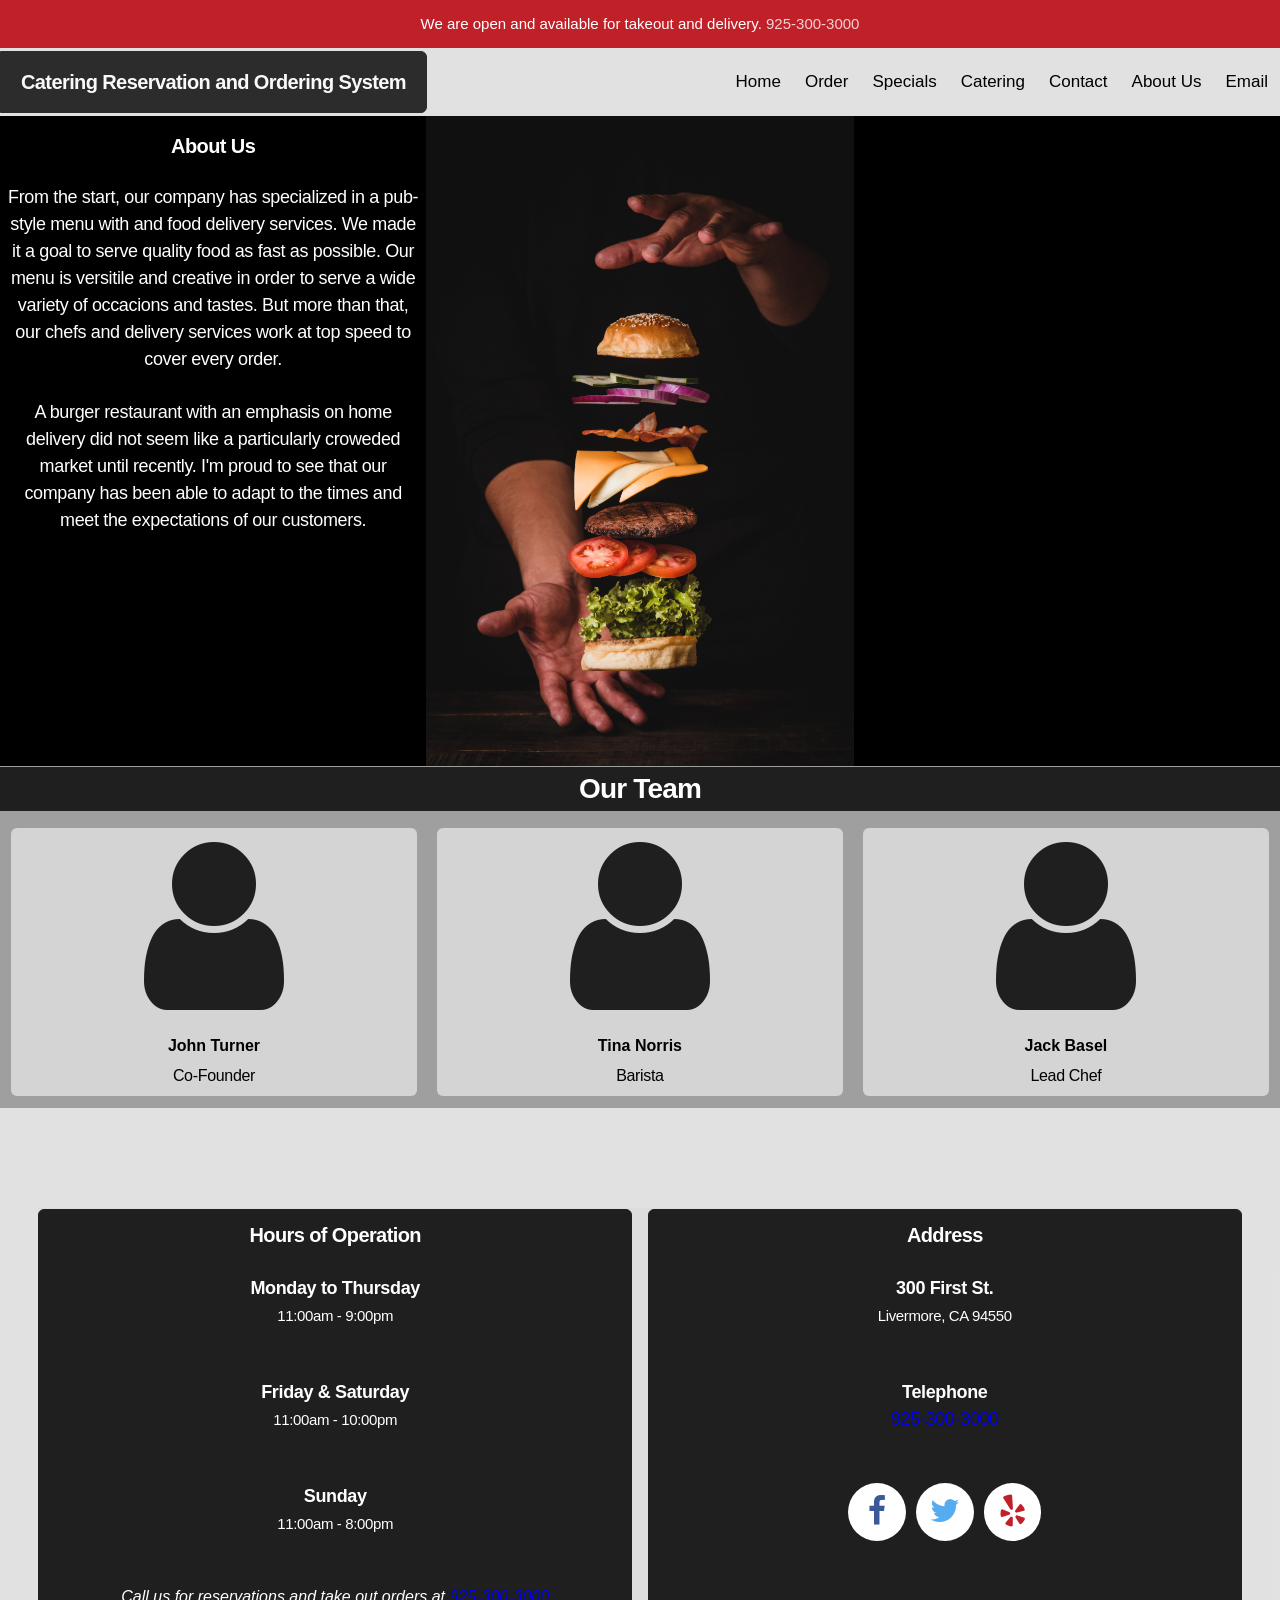
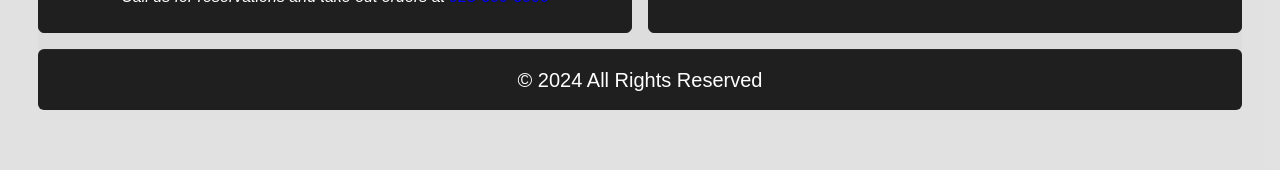
<file: about.html>
<!DOCTYPE html>
<html lang="en-US">
<head>
<meta charset="UTF-8">
<meta name="viewport" content="width=device-width, initial-scale=1.0, maximum-scale=1.0, user-scalable=0"> 
<meta http-equiv="X-UA-Compatible" content="IE=edge">
<!--JQ-->
<script type="text/javascript" src="js/jquery.js"></script>
<!--CSS-->
<link rel="stylesheet" type="text/css" href="css/style.css">
<link rel="stylesheet" type="text/css" href="css/chef.css">
<link rel="stylesheet" href="https://cdnjs.cloudflare.com/ajax/libs/font-awesome/4.7.0/css/font-awesome.min.css">
</head>
<body>
<!--Top-->
<button onclick="topFunction()" id="topBtn" title="Go to Top">&#8679;</button>
<!--Banner-->
<div id="banner" class="banner">
    <div class="banner-wrap">
        <div class="notice-text">
            We are open and available for takeout and delivery.
            <a href="tel:925-300-3000"> 925-300-3000</a>
        </div>
    </div>
</div>
<!--Navigation-->
<nav id="navigation" class="navbar" role="banner">
<div class="navigation-container">
    <div class="navigation-left">
        <a class="brand" href="index.html">
            <h2>Catering Reservation and Ordering System</h2>
        </a>
    </div>
    <div class="navigation-right">
        <div class="nav-menu" role="navigation" style="transform: translateY(0px) translateX(0px);">
            <a class="nav-link" href="index.html">Home</a>
            <a class="nav-link" href="order.html">Order</a>
            <a class="nav-link" href="special.html">Specials</a>
            <a class="nav-link" href="catering.html">Catering</a>
            <a class="nav-link" href="contact.html">Contact</a>
            <a class="nav-link" href="about.html">About Us</a>
            <a class="nav-link" href="mailto:hello@website.com?subject=Hi">Email</a>
        </div>
        <div class="dropdown">
            <button class="dropbtn">
                <i class="fa fa-list"></i>
            </button>
        <div class="dropdown-content">
            <a href="index.html">Home</a>
            <a href="order.html">Order</a>
            <a href="special.html">Specials</a>
            <a href="catering.html">Catering</a>
            <a href="contact.html">Contact</a>
            <a href="about.html">About Us</a>
            <a href="mailto:hello@website.com?subject=Hi">Email</a>
        </div>
        </div>
    </div>
</div>
</nav>
<div class="container-flex">
<div class="w-grid-layout grid-container" style="margin-top: 10px;">
    <div class="grid-item">
        <h2>About Us</h2>
        <p>From the start, our company has specialized in a pub-style menu with 
            and food delivery services. We made it a goal to serve quality food as fast as possible.
            Our menu is versitile and creative in order to serve a wide variety of occacions and tastes.
            But more than that, our chefs and delivery services work at top speed to cover every
            order. 
        </p>
        <p>
            A burger restaurant with an emphasis on home delivery did not seem like a particularly
            croweded market until recently. I'm proud to see that our company has been able to adapt
            to the times and meet the expectations of our customers. 
        </p>
    </div>
    <div class="grid-item">
        <img src="images/pablo-merchan-montes-hyIE90CN6b0-unsplash.jpg">
    </div>
</div>
</div>
<div class="container-flex" style="background-color: #9f9f9f;">
<!--Row-->
<div class="row" style="width: 100%; text-align: center;">
    <!--Chef Menu-->
    <div class="chef_menu">
        <h2 class="title">Our Team</h2>
        <!--Chef Content-->    
        <div class="chef-content">
        <!--Chef Row-->
        <br>
            <div class="row">
                <div class="chef-column">
                    <div class="chef-card">
                            <i style="font-size: 196px; color: #1f1f1f;" class="fa fa-user"></i>
                        <h3>John Turner</h3>
                        <p>Co-Founder</p>
                    </div>
                </div>
        
                <div class="chef-column">
                    <div class="chef-card">
                        <div class="chef-image">
                            <i style="font-size: 196px; color: #1f1f1f;" class="fa fa-user"></i>
                        </div>
                        <h3>Tina Norris</h3>
                        <p>Barista</p>
                    </div>
                </div>
        
                <div class="chef-column">
                    <div class="chef-card">
                        <div class="chef-image">
                            <i style="font-size: 196px; color: #1f1f1f;" class="fa fa-user"></i>
                        </div>
                        <h3>Jack Basel</h3>
                        <p>Lead Chef</p>
                    </div>
                </div>
            </div><!--Chef Row Ends-->
        </div><!--Chef Content Ends-->
    </div><!--Chef Menu Ends-->
</div><!--Row Ends-->
</div>
<!--Footer-->
<footer id="footer" class="footer">
    <div class="container">
        <div class="w-layout-grid footer-grid">
            <div class="footer-column" style="text-align: center;">
                <h2 class="footer-title" style="margin: 10px;">Hours of Operation</h2>
                <p class="footer-item">
                    <strong>Monday to Thursday</strong>
                    <br>
                    <span style="font-size: 15px;">11:00am - 9:00pm</span>
                </p>
                <p class="footer-item">
                    <strong>Friday &amp; Saturday</strong>
                    <br>
                    <span style="font-size: 15px;">11:00am - 10:00pm</span>
                </p>
                <p class="footer-item">
                    <strong>Sunday</strong>
                    <br>
                    <span style="font-size: 15px;">11:00am - 8:00pm</span>
                </p>
                <em class="footer-item">Call us for reservations and take out orders at <a href="tel:925-300-3000"> 925-300-3000</a></em>
            </div>
            <div class="footer-column" style="text-align: center;">
                <h2 class="footer-title" style="margin: 10px;">Address</h2>
                <p class="footer-item">
                    <strong>300 First St.</strong>
                    <br>
                    <span style="font-size: 15px">Livermore, CA 94550</span>
                </p>
                <p class="footer-item" style="text-align: center;">
                    <strong>Telephone</strong>
                    <br>
                    <a href="tel:925-300-3000">925-300-3000</a>
                </p>
                <br>
                <div class="social-icon-wrap">
                    <a class="social-link facebook" href="#"><i class="fa fa-facebook"></i><span></span></a>
                    <a class="social-link twitter" href="#"><i class="fa fa-twitter"></i><span></span></a>
                    <a class="social-link yelp" href="#"><i class="fa fa-yelp"></i><span></span></a>
                </div>
            </div>
        </div>
    </div>
    <div class="footer-legal">
    <div class="legal">&copy; 2024 All Rights Reserved</div>
    </div>
</footer>
<!--JS-->
<script type="text/javascript" src="js/top.js"></script>
</body>
</html>
</file>
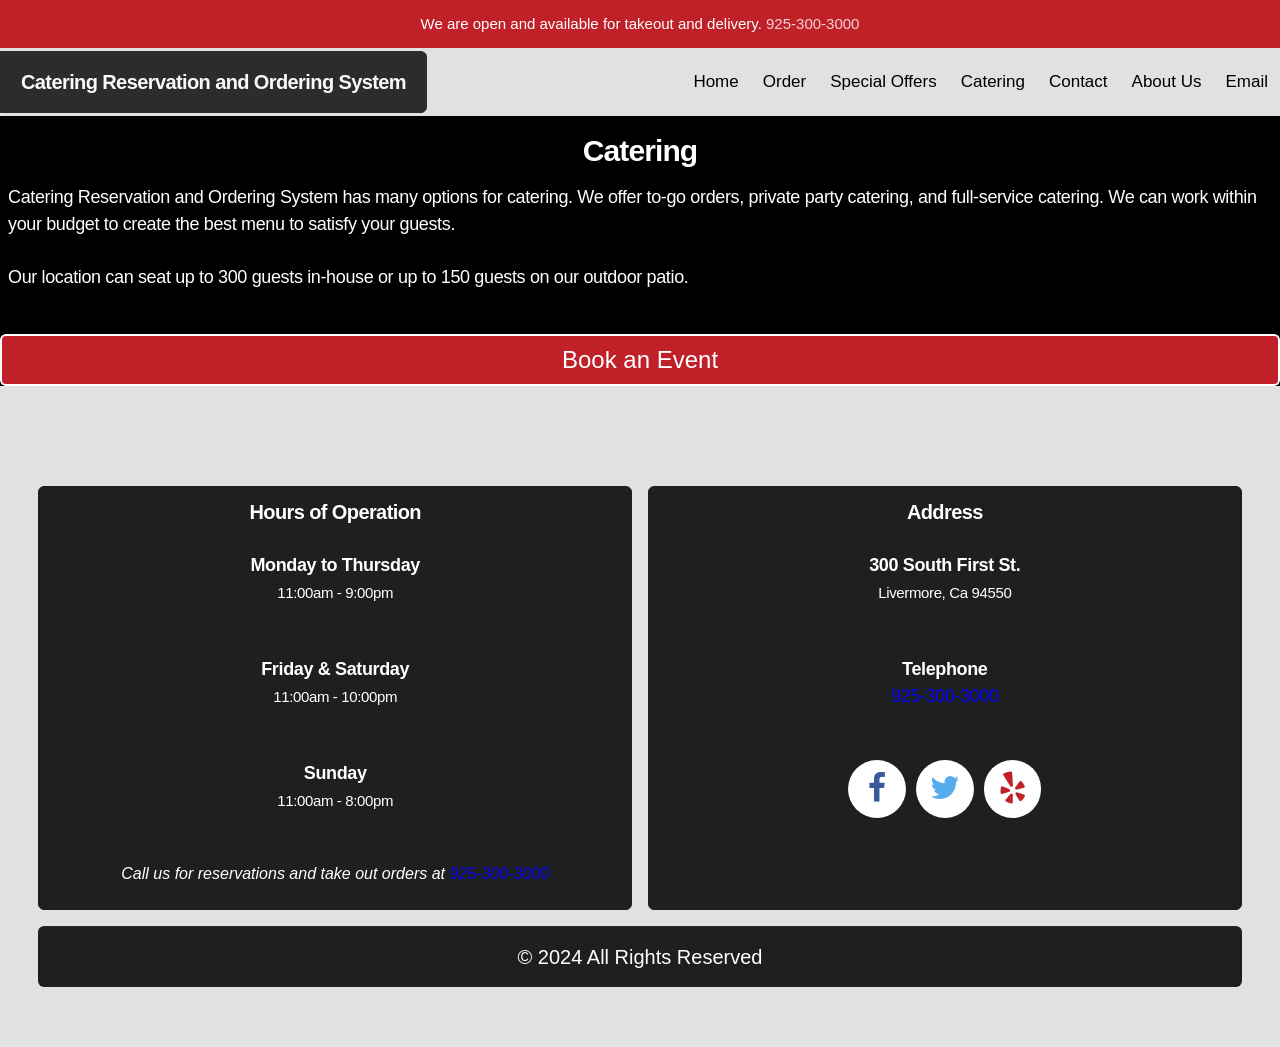
<file: catering.html>
<!DOCTYPE html>
<html lang="en-US">
<head>
<meta charset="utf-8">
<meta name="viewport" content="width=device-width initial-scale=1.0 maximum-scale=1.0 user-scalable=0">
<meta http-equiv="X-UA-Compatible" content="IE=edge">
<!--JQ-->
<script type="text/javascript" src="js/jquery.js"></script>
<!--CSS-->
<link rel="stylesheet" type="text/css" href="css/style.css">
<link rel="stylesheet" type="text/css" href="css/catering.css">
<link rel="stylesheet" href="https://cdnjs.cloudflare.com/ajax/libs/font-awesome/4.7.0/css/font-awesome.min.css">
</head>
<body>
<!--Top-->
<button onclick="topFunction()" id="topBtn" title="Go to Top">&#8679;</button>
<!--Banner-->
<div id="banner" class="banner">
    <div class="banner-wrap">
        <div class="notice-text">
            We are open and available for takeout and delivery.
            <a href="tel:925-300-3000"> 925-300-3000</a>
        </div>
    </div>
</div>
<!--Navigation-->
<nav id="navigation" class="navbar" role="banner">
    <div class="navigation-container">
        <div class="navigation-left">
            <a class="brand" href="index.html" aria-current="page">
                <h2>Catering Reservation and Ordering System</h2>
            </a>
        </div>
        <div class="navigation-right">
                <div class="nav-menu" role="navigation" style="transform: translateY(0px) translateX(0px);">
                    <a class="nav-link" href="index.html">Home</a>
                    <a class="nav-link" href="order.html">Order</a>
                    <a class="nav-link" href="special.html">Special Offers</a>
                    <a class="nav-link" href="catering.html">Catering</a>
                    <a class="nav-link" href="contact.html">Contact</a>
                    <a class="nav-link" href="about.html">About Us</a>
                    <a class="nav-link" href="mailto:hello@website.com?subject=Hi">Email</a>
                </div>
                <div class="dropdown">
                    <button class="dropbtn">
                        <i class="fa fa-list"></i>
                    </button>
                <div class="dropdown-content">
                    <a href="index.html">Home</a>
                    <a href="order.html">Order</a>
                    <a href="special.html">Offers</a>
                    <a href="catering.html">Catering</a>
                    <a href="contact.html">Contact</a>
                    <a href="about.html">About Us</a>
                    <a href="mailto:hello@website.com?subject=Hi">Email</a>
                </div>
            </div>
        </div>
    </div>
</nav>
<div class="container-flex">
    <h1 class="title">Catering</h1>
    <div class="row" style="text-align: left; width: 100%;">
    <p>Catering Reservation and Ordering System has many options for catering. We offer to-go orders, private party catering, and full-service catering. 
        We can work within your budget to create the best menu to satisfy your guests.</p>
    <p>Our location can seat up to 300 guests in-house or up to 150 guests on our outdoor patio.</p>
    </div>
    <!--Modal Button-->
    <button id="myBtn" class="myBtn" style="margin-top: 50px;">Book an Event</button>
    <!--Modal-->
    <div id="myModal1" class="modal">
        <!--Modal Content-->
        <div class="modal-content">
            <span class="close">&times;</span>
            <div class="modal-row">
                <div class="col-50">
                  <div class="modal-container">
                    <form action="/action_page.php" method="post">
                        <h3 class="modal-title">Book an Event</h3>
                        
                      <div class="modal-row">
                        <div class="row">
                          <div class="col-50">
                          <label for="fname">
                              <i class="fa fa-user"></i> Full Name
                          </label>
                          <input type="text" id="fname" name="fullname" placeholder="Full Name">
                          </div>
                          <div class="col-50">
                          <label for="phone">
                              <i class="fa fa-phone"></i> Phone
                          </label>
                          <input type="text" id="phone" name="phone" placeholder="Phone">
                          </div>
                        </div>

                        <div class="row">
                        <div class="col-50">
                          <label for="tdate">
                              <i class="fa fa-calendar-o"></i> Today's Date
                          </label>
                          <input type="text" id="tdate" name="todaysdate" placeholder="Today's Date">
                        </div>
                        <div class="col-50">
                          <label for="orderdate">
                              <i class="fa fa-calendar-o"></i> Order due Date
                          </label>
                          <input type="text" id="orderdate" name="orderdate" placeholder="Order due date">
                        </div>
                        </div>

                        <div class="row">
                          <div class="col-50">
                            <label for="eventdate">Date of Event</label>
                            <input type="text" id="eventdate" name="eventdate" placeholder="Date of Event">
                          </div>
                          <div class="col-50">
                            <label for="eventtime">Time of Event</label>
                            <input type="text" id="eventtime" name="eventtime" placeholder="Time of Event">
                          </div>
                        </div>

                        <div class="row">
                            <div class="col-50">
                              <label for="eventlocation">Event Location</label>
                              <input type="text" id="eventlocation" name="eventlocation" placeholder="Event Location">
                            </div>
                            <div class="col-50">
                              <label for="eventtype">Type of Event</label>
                              <input type="text" id="eventtype" name="eventtype" placeholder="Type of Event">
                            </div>
                        </div>

                        <div class="row">
                            <div class="col-50">
                              <label for="guestnum">Number of Guests</label>
                              <input type="text" id="guestnum" name="guestnum" placeholder="Number of Guests">
                            </div>
                            <div class="col-50">
                              <label for="pickup">Pick Up Time</label>
                              <input type="text" id="pickup" name="pickup" placeholder="Pick Up Time">
                            </div>
                        </div>
                      </div>
                      <label for="delivery"><b>Delivery Method</b></label>
                        <input type="checkbox" checked="none" name="sameadr"> For Pick Up
                        <input type="checkbox" checked="none" name="sameadr"> For Delivery
                        <br>
                      <input type="submit" value="Book Event" class="btn">
                    </form>
                  </div>
                </div>
              
                <div class="col-25">
                  <div class="modal-container">
                    <h4 class="modal-title">Our Catering Services</h4>
                    <br>    
                    <p style="color: #000;">24-7 Food Service</p>
                    <p style="color: #000;">Online Food Order Booking</p>
                    <p style="color: #000;">Credit and Debit Card Payment</p>
                  </div>
                </div>
              </div> 
        </div>
    </div>
</div>
<!--Footer-->
<footer id="footer" class="footer">
    <div class="w-layout-grid footer-grid">
        <div class="footer-column" style="text-align: center;">
            <h2 class="footer-title" style="margin: 10px;">Hours of Operation</h2>
            <p class="footer-item">
                <strong>Monday to Thursday</strong>
                <br>
                <span style="font-size: 15px;">11:00am - 9:00pm</span>
            </p>
            <p class="footer-item">
                <strong>Friday &amp; Saturday</strong>
                <br>
                <span style="font-size: 15px;">11:00am - 10:00pm</span>
            </p>
            <p class="footer-item">
                <strong>Sunday</strong>
                <br>
                <span style="font-size: 15px;">11:00am - 8:00pm</span>
            </p>
            <em class="footer-item">Call us for reservations and take out orders at <a href="tel:925-300-3000"> 925-300-3000</a></em>
        </div>
        <div class="footer-column" style="text-align: center;">
            <h2 class="footer-title" style="margin: 10px;">Address</h2>
            <p class="footer-item">
                <strong>300 South First St.</strong>
                <br>
                <span style="font-size: 15px">Livermore, Ca 94550</span>
            </p>
            <p class="footer-item" style="text-align: center;">
                <strong>Telephone</strong>
                <br>
                <a href="tel:925-300-3000">925-300-3000</a>
            </p>
            <br>
            <div class="social-icon-wrap">
                <a class="social-link facebook" href="#"><i class="fa fa-facebook"></i><span></span></a>
                <a class="social-link twitter" href="#"><i class="fa fa-twitter"></i><span></span></a>
                <a class="social-link yelp" href="#"><i class="fa fa-yelp"></i><span></span></a>
            </div>
        </div>
    </div>
<div class="footer-legal">
<div class="legal">&copy; 2024 All Rights Reserved</div>
</div>
</footer>
<!--JS-->
<script type="text/javascript" src="js/catering.js"></script>
<script type="text/javascript" src="js/top.js"></script>
</body>
</html>
</file>
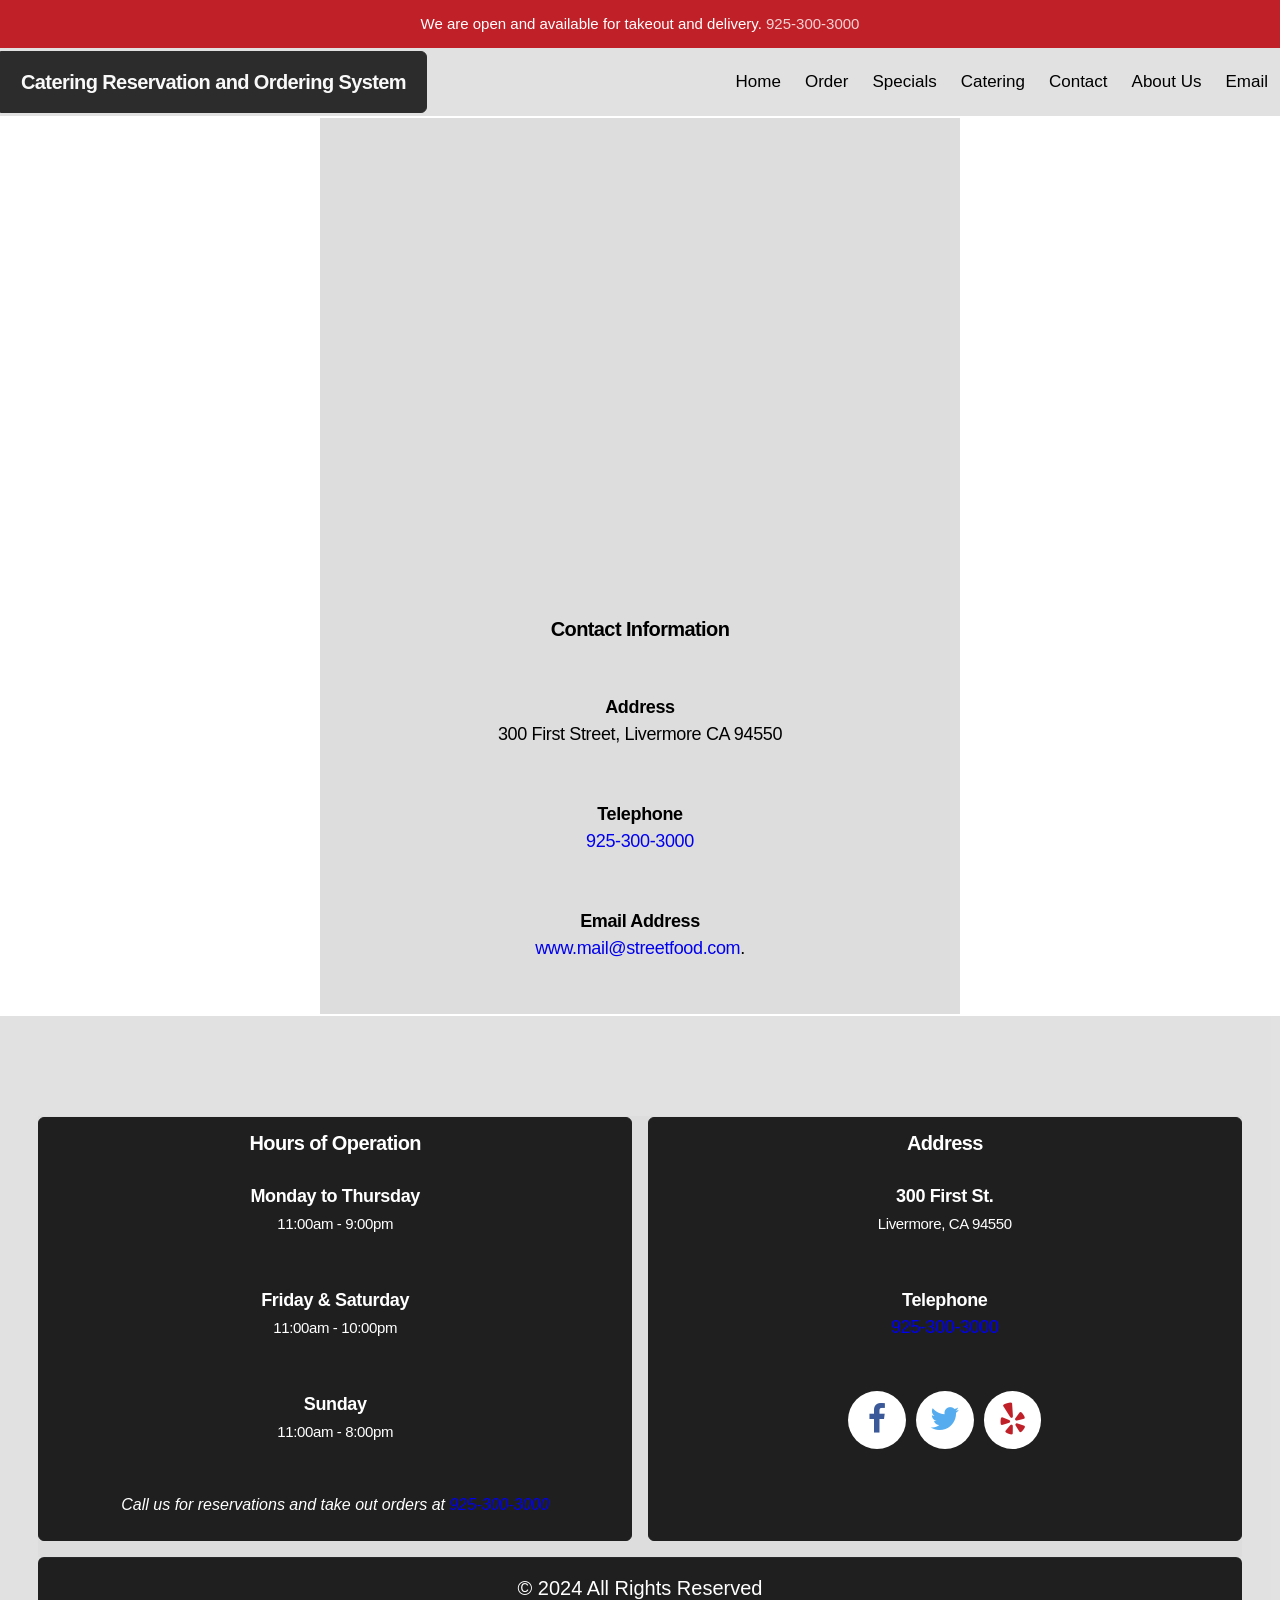
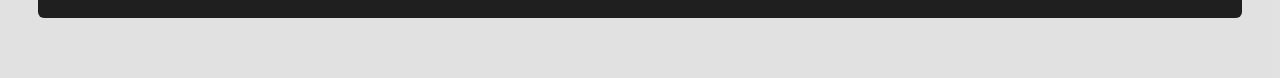
<file: contact.html>
<!DOCTYPE html>
<html lang="en-US">
<head>
<meta charset="UTF-8">
<meta name="viewport" content="width=device-width, initial-scale=1.0, maximum-scale=1.0, user-scalable=0"> 
<meta http-equiv="X-UA-Compatible" content="IE=edge">
<!--JQ-->
<script type="text/javascript" src="js/jquery.js"></script>
<!--CSS-->
<link rel="stylesheet" type="text/css" href="css/style.css">
<link rel="stylesheet" href="https://cdnjs.cloudflare.com/ajax/libs/font-awesome/4.7.0/css/font-awesome.min.css">
</head>
<body>
<!--Top-->
<button onclick="topFunction()" id="topBtn" title="Go to Top">&#8679;</button>
<!--Banner-->
<div id="banner" class="banner">
    <div class="banner-wrap">
        <div class="notice-text">
            We are open and available for takeout and delivery.
            <a href="tel:925-300-3000"> 925-300-3000</a>
        </div>
    </div>
</div>
<!--Navigation-->
<nav id="navigation" class="navbar" role="banner">
<div class="navigation-container">
    <div class="navigation-left">
        <a class="brand" href="index.html">
            <h2>Catering Reservation and Ordering System</h2>
        </a>
    </div>
    <div class="navigation-right">
        <div class="nav-menu" role="navigation" style="transform: translateY(0px) translateX(0px);">
            <a class="nav-link" href="index.html">Home</a>
            <a class="nav-link" href="order.html">Order</a>
            <a class="nav-link" href="special.html">Specials</a>
            <a class="nav-link" href="catering.html">Catering</a>
            <a class="nav-link" href="contact.html">Contact</a>
            <a class="nav-link" href="about.html">About Us</a>
            <a class="nav-link" href="mailto:hello@website.com?subject=Hi">Email</a>
        </div>
        <div class="dropdown">
            <button class="dropbtn">
                <i class="fa fa-list"></i>
            </button>
        <div class="dropdown-content">
            <a href="index.html">Home</a>
            <a href="order.html">Order</a>
            <a href="special.html">Specials</a>
            <a href="catering.html">Catering</a>
            <a href="contact.html">Contact</a>
            <a href="about.html">About Us</a>
            <a href="mailto:hello@website.com?subject=Hi">Email</a>
        </div>
        </div>
    </div>
</div>
</nav>
<div class="w-layout-grid container-flex" style="background-color: #fff; margin-top: 12px; margin-bottom: 12px;">
    <div class="grid-item column" style="background: #ddd;">
        <iframe src="https://www.google.com/maps/embed?pb=!1m18!1m12!1m3!1d3157.3362740073985!2d-121.75919877219809!3d37.6883009383112!2m3!1f0!2f0!3f0!3m2!1i1024!2i768!4f13.1!3m3!1m2!1s0x808fe7096ca6c3af%3A0x655fa67628f3a742!2sFirst%20St%2C%20Livermore%2C%20CA!5e0!3m2!1sen!2sus!4v1595973444906!5m2!1sen!2sus" 
        width="600" height="450" frameborder="0" style="border:0;" allowfullscreen="" aria-hidden="false" tabindex="0"></iframe>
    </div>
    <div class="grid-item column" style="background-color: #ddd;">
        <h2 class="title" style="color: #000; width: 100%; text-align: center;">Contact Information</h2>
        <p style="color: #000;">
            <strong>Address</strong>
            <br>
            <span style="font-size: 18px">300 First Street, Livermore CA 94550</span>
        </p>
        <p style="color: #000;">
            <strong>Telephone</strong>
            <br>
            <a href="tel:925-300-3000" style="text-decoration: none;">925-300-3000</a>
        </p>
        <p style="color: #000;">
            <strong>Email Address</strong>
            <br>
            <a href="mailto:hello@website.com?subject=Hi" style="text-decoration: none;">www.mail@streetfood.com</a>.
        </p>
    </div>
</div>
<!--Footer-->
<footer id="footer" class="footer">
    <div class="container">
        <div class="w-layout-grid footer-grid">
            <div class="footer-column" style="text-align: center;">
                <h2 class="footer-title" style="margin: 10px;">Hours of Operation</h2>
                <p class="footer-item">
                    <strong>Monday to Thursday</strong>
                    <br>
                    <span style="font-size: 15px;">11:00am - 9:00pm</span>
                </p>
                <p class="footer-item">
                    <strong>Friday &amp; Saturday</strong>
                    <br>
                    <span style="font-size: 15px;">11:00am - 10:00pm</span>
                </p>
                <p class="footer-item">
                    <strong>Sunday</strong>
                    <br>
                    <span style="font-size: 15px;">11:00am - 8:00pm</span>
                </p>
                <em class="footer-item">Call us for reservations and take out orders at <a href="tel:925-300-3000"> 925-300-3000</a></em>
            </div>
            <div class="footer-column" style="text-align: center;">
                <h2 class="footer-title" style="margin: 10px;">Address</h2>
                <p class="footer-item">
                    <strong>300 First St.</strong>
                    <br>
                    <span style="font-size: 15px">Livermore, CA 94550</span>
                </p>
                <p class="footer-item" style="text-align: center;">
                    <strong>Telephone</strong>
                    <br>
                    <a href="tel:925-300-3000">925-300-3000</a>
                </p>
                <br>
                <div class="social-icon-wrap">
                    <a class="social-link facebook" href="#"><i class="fa fa-facebook"></i><span></span></a>
                    <a class="social-link twitter" href="#"><i class="fa fa-twitter"></i><span></span></a>
                    <a class="social-link yelp" href="#"><i class="fa fa-yelp"></i><span></span></a>
                </div>
            </div>
        </div>
    </div>
    <div class="footer-legal">
    <div class="legal">&copy; 2024 All Rights Reserved</div>
    </div>
</footer>
<script type="text/javascript" src="js/top.js"></script>
</body>
</html>
</file>
<file: css/style.css>
/* Overall Content */

* {
    box-sizing: border-box;
    margin: 0;
    padding: 0;
    border: 0;
    outline: 0;
    font-size: 100%;
    -ms-text-size-adjust: 100%;
    -webkit-text-size-adjust: 100%;
    vertical-align: baseline;
    background: transparent
}

html {
  font-size: 100%;
	-webkit-text-size-adjust: 100%;
	-ms-text-size-adjust: 100%;
	-webkit-tap-highlight-color: rgba(0, 0, 0, 0);
	height: 100%;
  font-family: Verdana, sans-serif;
  line-height: 20px;
}

html, body {
  margin: 0;
  padding: 0;
  width: 100%;
}

h1 {
  margin-top: 20px;
  margin-bottom: 10px;
  color: #fff;
  font-size: 30px;
  line-height: 1;
  font-weight: 700;
  letter-spacing: -0.03em;
}

h2 {
  margin-top: 20px;
  margin-bottom: 20px;
  color: #fff;
  font-size: 20px;
  line-height: 1;
  font-weight: 700;
  letter-spacing: -0.03em;
}

h4 {
  width: 100%;
  text-align: center;
}

p {
    margin-bottom: 10px;
    color: #fff;
    font-size: 18px;
    line-height: 1.5;
    letter-spacing: -0.02em;
    padding: 8px;
}

.column {
    float: left;
    width: 50%;
    height: 450px;
    -webkit-box-pack: center;
    -webkit-justify-content: center;
    -ms-flex-pack: center;
    justify-content: center;
    -webkit-box-align: center;
    -webkit-align-items: center;
    -ms-flex-align: center;
    align-items: center;
    display: -webkit-box;
    display: -webkit-flex;
    display: -ms-flexbox;
    display: flex;
    flex-direction: column;
    background-color: #dddddddd;
}

.column p {
    padding-top: 35px;
}

.column2 {
    float: left;
    width: 50%;
    margin-top: 0px;
    margin-bottom: 0px;
    margin-left: -15px;
}

.column3 {
    float: left;
    width: 30%;
}

.column4 {
    float: left;
    width: 25%;
}

@media screen and (max-width: 1260px) {
    .grid-item .column {
        width: 100%;
        display: flex;
        flex-direction: column;
    }
    .column iframe {
        width: 100%;
    }
}

.row {
    display: flex;
    flex-wrap: wrap;
    margin-right: -15px;
    margin-left: -15px;
    margin-bottom: -25px;
}

.row:after {
    content:"";
    display: table;
    clear:both;
}

a {
    text-decoration: none;
}

img {
    height: 500px;
    width: 100%;
    object-fit: cover !important; 
    object-position: center;
}

ul li {
    list-style: none;
}

ul::after {
    content: "";
    display: table;
    clear: both;
}

::after, ::before {
    box-sizing: border-box;
}

.w-layout-grid {
    display: -ms-grid;
    display: grid;
    grid-auto-columns: 1fr;
    -ms-grid-columns: 2fr 1fr;
    grid-template-columns: 2fr 1fr;
    -ms-grid-rows: auto auto;
    grid-template-rows: auto auto;
    grid-row-gap: 16px;
    grid-column-gap: 16px;
}

/* Top Button */

#topBtn {
    display: none;
    position: fixed;
    bottom: 20px;
    right: 30px;
    z-index: 99;
    font-size: 18px;
    border: none;
    outline: none;
    background-color: #c02129;
    color: #fff;
    cursor: pointer;
    padding: 15px;
    border-radius: 6px;
}

#topBtn:hover {
    background-color: #333;
}

/* Banner */

.banner {
    display: -webkit-box;
    display: -webkit-flex;
    display: -ms-flexbox;
    display: flex;
    min-height: 48px;
    padding: 5px 3%;
    -webkit-box-pack: center;
    -webkit-justify-content: center;
    -ms-flex-pack: center;
    justify-content: center;
    -webkit-box-align: center;
    -webkit-align-items: center;
    -ms-flex-align: center;
    align-items: center;
    background-color: #c02129;
    background-image: "";
    background-position: 0% 50%;
    background-size: contain;
    background-repeat: no-repeat;
    color: #fff;
    font-size: 15px;
}
  
.banner-wrap {
    display: -webkit-box;
    display: -webkit-flex;
    display: -ms-flexbox;
    display: flex;
    width: 100%;
    max-width: 1000px;
    -webkit-box-pack: center;
    -webkit-justify-content: center;
    -ms-flex-pack: center;
    justify-content: center;
    -webkit-box-align: center;
    -webkit-align-items: center;
    -ms-flex-align: center;
    align-items: center;
}
  
.notice-text a {
    color: hsla(0, 0%, 100%, 0.8);
    text-decoration: none;
}

/* Navigation */

nav {
    display: -webkit-box;
    display: -webkit-flex;
    display: -ms-flexbox;
    display: flex;
    -ms-flex-wrap: wrap;
    flex-wrap: wrap;
    list-style: none;
}

.navbar {
    display: -webkit-box;
    display: -webkit-flex;
    display: -ms-flexbox;
    display: flex;
}

.navigation-container {
    display: -webkit-box;
    display: -webkit-flex;
    display: -ms-flexbox;
    display: flex;
    width: 100%;
    -webkit-box-pack: justify;
    -webkit-justify-content: space-between;
    -ms-flex-pack: justify;
    justify-content: space-between;
    overflow: hidden;
    background-color: #dddddddd;
}

.navigation-right {
    float: right;
    display: -webkit-box;
    display: -webkit-flex;
    display: -ms-flexbox;
    display: flex;
    -webkit-box-align: center;
    -webkit-align-items: center;
    -ms-flex-align: center;
    align-items: center;
}
  
.navigation-left {
    float: left;
    display: -webkit-box;
    display: -webkit-flex;
    display: -ms-flexbox;
    display: flex;
    -webkit-box-align: center;
    -webkit-align-items: center;
    -ms-flex-align: center;
    align-items: center;
}
  
.brand {
    margin-right: 0px;
    padding-right: 20px;
    padding-left: 20px;
    padding-top: 0px;
    padding-bottom: 0px;
    opacity: 0.8;
    -webkit-transition: opacity 200ms ease;
    transition: opacity 200ms ease;
    color: #fff;
    font-size: 16px;
    border: 1px solid #000;
    background-color: #000;
    border-top-right-radius: 6px;
    border-bottom-right-radius: 6px;
    text-decoration: none;
}
 
.brand:hover {
    transition: 0.3s;
    opacity: 1;
}

.nav-link {
  float: left;
  display: block;
  color: #000;
  text-align: center;
  padding: 24px 12px;
  text-decoration: none;
  font-size: 17px;
}
  
.nav-link:hover {
  transition: 0.3s;
  color: #fff;
  background-color: #c02129;
}

/* Navigation Dropdown */

.dropdown {
  display: none;
  float: right;
  overflow: hidden;
}
.dropdown .dropbtn {
  font-size: 26px;  
  border: none;
  outline: none;
  color: #000;
  padding: 20px 40px 20px 40px;
  margin: 0 auto;
  background-color: inherit;
  font-family: inherit;
}
  
.dropdown:hover .dropbtn {
  color: #fff;
  background-color: #1f1f1f;
}
  
.dropdown-content {
  display: none;
  position: absolute;
  background-color: #f9f9f9;
}
  
.dropdown-content a {
  float: none;
  color: #000;
  font-size: 17px;
  padding: 10px 20px 10px 20px;
  text-decoration: none;
  display: block;
  text-align: left;
  z-index: 1000;
}
  
.dropdown-content a:hover {
  color: #fff;
  background-color: #c02129;
}
  
.dropdown:hover .dropdown-content {
  display: block;
}

@media (max-width: 991px) {
  nav .nav-menu {display: none;}
  nav .dropdown {display: inline-block;}
}

@media (max-width: 479px) {
  nav .nav-menu {display: none;}
  nav .dropdown {display: inline-block;}
}

/* Main Header */

.header {
    position: relative;
    display: -webkit-box;
    display: -webkit-flex;
    display: -ms-flexbox;
    display: flex;
    overflow: hidden;
    padding: 100px 3% 120px;
    -webkit-box-pack: center;
    -webkit-justify-content: center;
    -ms-flex-pack: center;
    justify-content: center;
    -webkit-box-align: center;
    -webkit-align-items: center;
    -ms-flex-align: center;
    align-items: center;
    background-image: "";
    background-color: #000;
    background-position: 100% 0%;
    background-size: auto;
    background-repeat: no-repeat;
}

/* Main Container */

.container {
    position: relative;
    width: 100%;
    max-width: 1400px;
    margin-right: auto;
    margin-left: auto;
    padding-top: 1px;
    background-color: #dddddddd;
}

.container-flex {
    display: -webkit-box;
    display: -webkit-flex;
    display: -ms-flexbox;
    display: flex;
    -webkit-flex-wrap: wrap;
    -ms-flex-wrap: wrap;
    flex-wrap: wrap;
    width: 100%;
    max-width: 1400px;
    position: relative;
    margin-right: auto;
    margin-left: auto;
    margin-top: 0px;
    margin-bottom: 0px;
    padding-top: 0px;
    padding-bottom: 0px;
    -webkit-box-orient: horizontal;
    -webkit-box-direction: normal;
    -webkit-flex-direction: row;
    -ms-flex-direction: row;
    flex-direction: row;
    -webkit-box-pack: center;
    -webkit-justify-content: center;
    -ms-flex-pack: center;
    justify-content: center;
    -webkit-box-align: center;
    -webkit-align-items: center;
    -ms-flex-align: center;
    align-items: center;
    background-color: #000;
}

/* SlideShow Button */

.button {
    min-height: 22px;
    padding: 10px 30px;
    border: 2px solid #fff;
    border-radius: 6px;
    background-color: #c02129;
    background-position: 0px 0px;
    background-size: cover;
    background-repeat: no-repeat;
    -webkit-transition: background-color 250ms ease;
    transition: background-color 250ms ease;
    font-size: 18px;
    color: #fff;
    text-decoration: none;
    text-align: center;
}

.button:hover {
    transition: 0.5s;
    background-color: #1f1f1f;
    cursor: pointer;
}
  
.button.button-space {
    margin-top: 40px;
}

/* Welcome */

.intro-section {
  padding-top: -16px;
  padding-bottom: 16px;
  background-color: #dddddddd;
  position: relative;
}

.intro-row {
  padding-top: 20px;
  padding-bottom: 20px;
  margin: 0 auto;
  width: 100%;
  max-width: 1400px;
  position: relative;
}

.intro-row h2 {
  color: #000;
  font-family: Georgia, 'Times New Roman', Times, serif;
  font-size: 32px;
  line-height: 1.3em;
}

.intro-row p {
  color: #000;
}

/*Content Grid */

.grid-container {
    display: grid;
    -ms-grid-columns: 1fr 1fr 1fr;
    grid-template-columns: 33.3% repeat(2, 33.4%);
    grid-template-rows: repeat(2, 320px);
    background-color: #000;
}

.grid-item {
    background-color: #000;
    padding: 0px;
    margin-top: -10px;
    margin-bottom: -10px;
    font-size: 18px;
    text-align: center;
}

.grid-item img {
    background-image: url(/images/clem-onojeghuo-P7-_EB3gQuA-unsplash.jpg) center center no-repeat; 
    background-position: fixed; 
    background-size: cover; 
    background-repeat: no-repeat; 
    height:650px; 
}

/* Content Section */

.content-section {
  position: relative;
  height: 320px;
  width: 100%;
  max-width: 1400px;
  left: calc(50% - 620px);
  display: -webkit-box;
  display: -webkit-flex;
  display: -ms-flexbox;
  display: flex;
  -webkit-box-align: center;
  -webkit-align-items: center;
  -ms-flex-align: center;
  align-items: center;
  text-align: center;
}

/* Make the content cards shrink to fit media screen */

@media screen and (max-width: 1200px) {
    .content-section {
        display: -webkit-box;
        display: -webkit-flex;
        display: -ms-flexbox;
        display: flex;
        width: 50%;
        max-width: 900px;
        margin-right: 250px;
        margin-left: 250px;
        -webkit-box-align: center;
        -webkit-align-items: center;
        -ms-flex-align: center;
        align-items: center;
        text-align: center;
    }
    .content-bar p {
        position: absolute;
        top: 0px;
        left: 0px;
        height: 100%;
        width: 100%;
        padding: 40px;
        color: #f9f9f9;
        -webkit-text-stroke: 0.5px #000;
        font-weight: 700;
        font-size: 17px;
        font-family: Verdana, Geneva, Tahoma, sans-serif;
    }
}

.content-button {
  display: inline-block;
  font-size: 24px;
  width: 100%;
  text-align: center;
  z-index: 700;
}

/* Content Card */ 

.content-card {
  display: -webkit-box;
  display: -webkit-flex;
  display: -ms-flexbox;
  display: flex;
  height: 280px;
  width: 340px;
  background-color: #000;
  border-radius: 10px;
  border: 1px solid #000;
  margin-left: -50px; 
  transition: 0.4s ease-out;
  position: relative;
  left: 0px;
}
  
.content-card:not(:first-child) {
  margin-left: -50px;
}
  
.content-card:hover {
  transform: translateY(-20px);
  transition: 0.4s ease-out;
}
  
.content-card:hover ~ .content-card {
  position: relative;
  left: 50px;
  transition: 0.4s ease-out;
}
  
.content-title {
  color: #fff;
  background-color: #c02129;
  border: 1px solid #c02129;
  border-radius: 6px;
  font-weight: 300;
  font-size: 18px;
  position: absolute;
  left: 15px;
  top: 15px;
  padding: 4px;
}
  
.content-text {
  position: absolute;
  top: 150px;
  left: 0px;
  height: 5px;
  width: 100%;
  color: #f9f9f9;
  -webkit-text-stroke: 0.5px #000;
  font-weight: 700;
  font-family: Verdana, Geneva, Tahoma, sans-serif;
}

/* Footer */

.footer {
    position: relative;
    display: -webkit-box;
    display: -webkit-flex;
    display: -ms-flexbox;
    display: flex;
    overflow: hidden;
    padding: 100px 3% 60px;
    -webkit-box-orient: vertical;
    -webkit-box-direction: normal;
    -webkit-flex-direction: column;
    -ms-flex-direction: column;
    flex-direction: column;
    -webkit-box-pack: left;
    -webkit-justify-content: left;
    -ms-flex-pack: left;
    justify-content: left;
    -webkit-box-align: left;
    -webkit-align-items: left;
    -ms-flex-align: left;
    align-items: left;
    background-color: #dddddddd;
    background-position: 0% 100%;
    background-size: contain;
    background-repeat: no-repeat;
    text-decoration: none;
    margin: 0 auto;
}
  
.footer-column {
    display: -webkit-box;
    display: -webkit-flex;
    display: -ms-flexbox;
    display: flex;
    -webkit-box-orient: vertical;
    -webkit-box-direction: normal;
    -webkit-flex-direction: column;
    -ms-flex-direction: column;
    flex-direction: column;
    -webkit-box-align: start;
    -webkit-align-items: flex-start;
    -ms-flex-align: start;
    align-items: center;
    background-color: #1f1f1f;
    border: 1px solid #1f1f1f;
    border-radius: 6px;
    padding: 5px;
}

.footer-title {
    color: #fff;
}

.footer-item {
    color: #fff;
    padding: 1.25rem;
    min-width: 12.5rem;
}

.footer-grid {
    -ms-grid-columns:  1fr 1fr;
    grid-template-columns: 1fr 1fr;
    -ms-grid-rows: auto auto;
    grid-template-rows: auto auto;
}

.ft-column {
    float: left;
    position: relative;
    z-index: 2;
    min-height: 1px;
    background-size: cover;
    background-position: 50%;
    background-repeat: no-repeat;
    -webkit-box-ordinal-group: 2;
    order: 1;
}

.ft-column-2 {
    width: 48.5%;
}

.ft-column-17 {
    background-color: #1f1f1f;
    padding-top: 50px;
    padding-right: 5%;
    padding-bottom: 50px;
    padding-left: 5%;
}

.mix-blend-mode {
    mix-blend-mode: unset !important;
}

.ft-column:last-child {
    margin-right: 0 !important;
}

/* Social Media */

.social-icon-wrap {
    display: -webkit-box;
    display: -webkit-flex;
    display: -ms-flexbox;
    display: flex;
    -webkit-box-orient: horizontal;
    -webkit-box-direction: normal;
    -webkit-flex-direction: row;
    -ms-flex-direction: row;
    flex-direction: row;
    -webkit-box-align: center;
    -webkit-align-items: center;
    -ms-flex-align: center;
    align-items: center;
    min-height: 40px;
}
  
.social-link {
  background-color: white;
	border-radius: 3.6rem;
	cursor: pointer;
  display: inline-block;
  width: 3.6rem;
	font-size: 2.0rem;
	height: 3.6rem;
	line-height: 3.6rem;
	margin: 0 5px;
	position: relative;
	text-align: center;
	-webkit-user-select: none;
	-moz-user-select: none;
	-ms-user-select: none;
	user-select: none;
  -webkit-transition: all 200ms ease;
  transition: all 200ms ease;
}

.social-link span {
  border-radius: 0;
  display: block;
  width: 0;
	height: 0;
	left: 50%;
	margin: 0;
	position: absolute;
	top: 50%;
	-webkit-transition: all 0.3s;
	-moz-transition: all 0.3s;
	-o-transition: all 0.3s;
	transition: all 0.3s;
}

.social-link:hover span {
  width: 3.6rem;
	height: 3.6rem;
	border-radius: 3.6rem;
	margin: -1.8rem;
}

.w-inline-block {
  max-width: 100%;
  display: inline-block;
}

.social-link i {
  background: none;
	color: white;
	height: 3.6rem;
	left: 0;
	line-height: 3.6rem;
	position: absolute;
	top: 0;
	-webkit-transition: all 0.3s;
	-moz-transition: all 0.3s;
	-o-transition: all 0.3s;
	transition: all 0.3s;
	width: 3.6rem;
	z-index: 10;
}

.facebook i {
  color: #3B5998;
}

.facebook span {
  background: #3B5998;
  color: white;
}

.twitter i {
  color: #55ACEE;
}

.twitter span {
  background: #55ACEE;
  color: white;
}

.yelp i {
  color: #c02129;
}

.yelp span {
  background: #c02129;
  color: white;
}

.social-link .fa .fa-facebook {
  color: #3B5998;
}

.social-link .fa .fa-twitter {
  color: #55ACEE;
}

.social-link .fa .fa-yelp {
  color: #c02129;
}

.social-link:hover .fa {
  color: #fff;
}

/* Footer Legal */

.footer-legal {
    display: -webkit-box;
    display: -webkit-flex;
    display: -ms-flexbox;
    display: flex;
    width: 100%;
    padding-top: 20px;
    -webkit-box-pack: justify;
    -webkit-justify-content: space-between;
    -ms-flex-pack: justify;
    justify-content: space-between;
    -webkit-box-align: center;
    -webkit-align-items: center;
    -ms-flex-align: center;
    align-items: center;
    border-top: 1px solid rgba(126, 130, 143, 0.09);
    border-radius: 6px;
    font-size: 15px;
    background:#1f1f1f;
}

.legal {
    color: #fff;
    font-size: 20px;
    text-align: center;
    width: 100%;
    padding-bottom: 20px;
}

/*//////////////////////// Media Screen ////////////////////////*/

@media screen and (max-width: 991px) {

    .nav-link {
      padding-top: 12px;
      padding-bottom: 12px;
    }
    .icon {
      display: block;
    }
    .navbar {
      z-index: 5;
      display: -webkit-box;
      display: -webkit-flex;
      display: -ms-flexbox;
      display: flex;
      width: 100%;
      position:relative;
      background:#dddddd;
      z-index:1000;
    }
    .navigation-right {
      -webkit-box-orient: horizontal;
      -webkit-box-direction: reverse;
      -webkit-flex-direction: row-reverse;
      -ms-flex-direction: row-reverse;
      flex-direction: row-reverse;
    }
    .navigation-left {
      -webkit-box-orient: horizontal;
      -webkit-box-direction: reverse;
      -webkit-flex-direction: row-reverse;
      -ms-flex-direction: row-reverse;
      flex-direction: row-reverse;
    }
    .nav-menu {
      margin-right: 0px;
      position:relative;
      background:#dddddd;
      z-index:1000;
      box-shadow: 0 50px 80px -30px #000;
    }
    .header {
      padding-top: 40px;
      padding-bottom: 100px;
    }
    .container-flex {
      -webkit-flex-wrap: wrap;
      -ms-flex-wrap: wrap;
      flex-wrap: wrap;
    }
    .button-wrapper {
      -webkit-box-align: center;
      -webkit-align-items: center;
      -ms-flex-align: center;
      align-items: center;
    }
    .grid-container {
      display: grid;
      -ms-grid-columns: 1fr 1fr 1fr;
      grid-template-columns: auto auto auto;
      padding: 0px;
    }
    .grid-item {
      padding: 0px;
      margin-top: -10px;
      margin-bottom: -10px;
    }
    .content-section {
      display: -webkit-box;
      display: -webkit-flex;
      display: -ms-flexbox;
      display: flex;
      width: 100%;
      max-width: 900px;
      margin-right: 250px;
      margin-left: 250px;
      -webkit-box-align: center;
      -webkit-align-items: center;
      -ms-flex-align: center;
      align-items: center;
      text-align: center;
    }
    .content-text p {
      position: absolute;
      top: 50px;
      left: 0px;
      height: 100%;
      width: 100%;
      padding: 0px;
      color: #f9f9f9;
      -webkit-text-stroke: 0.5px #000;
      font-weight: 700;
      font-size: 16px;
      font-family: Verdana, Geneva, Tahoma, sans-serif;
    }
    .content-grid {
      grid-row-gap: 80px;
      -ms-grid-columns: 1fr;
      grid-template-columns: 1fr;
      -ms-grid-rows: auto auto;
      grid-template-rows: auto auto;
    }
    .content-block {
      max-width: 1400px;
      margin-right: auto;
      margin-left: auto;
      -webkit-box-align: center;
      -webkit-align-items: center;
      -ms-flex-align: center;
      align-items: center;
      text-align: center;
    }
    .footer-grid {
      grid-column-gap: 24px;
      grid-row-gap: 50px;
      -ms-grid-columns: 1fr 1fr;
      grid-template-columns: 1fr 1fr;
    }
  }
  
  /*//////////////////////// Media Screen ////////////////////////*/

  @media screen and (max-width: 767px) {

    .nav-link {
      padding-top: 3px;
      padding-bottom: 3px;
    }
    .icon {
      display: block;
    }
    .navbar {
      z-index: 5;
      display: -webkit-box;
      display: -webkit-flex;
      display: -ms-flexbox;
      display: flex;
      width: 100%;
      position:relative;
      background:#dddddd;
      z-index:1000;
    }
    .navigation-right {
      -webkit-box-orient: horizontal;
      -webkit-box-direction: reverse;
      -webkit-flex-direction: row-reverse;
      -ms-flex-direction: row-reverse;
      flex-direction: row-reverse;
    }
    .nav-menu {
      margin-right: 0px;
      position:relative;
      background:#dddddd;
      z-index:1000;
      box-shadow: 0 50px 80px -30px #000;
    }
    .header {
      padding-bottom: 65px;
    }
    .button-wrapper {
      -webkit-box-orient: vertical;
      -webkit-box-direction: normal;
      -webkit-flex-direction: column;
      -ms-flex-direction: column;
      flex-direction: column;
    }
    .grid-container {
      display: grid;
      -ms-grid-columns: 1fr 1fr 1fr;
      grid-template-columns: auto auto auto;
      padding: 0px;
    }
    .grid-item {
      height: 650px;
      padding: 0px;
      margin-top: -10px;
      margin-bottom: -10px;
    }
    .content-section {
      display: -webkit-box;
      display: -webkit-flex;
      display: -ms-flexbox;
      display: flex;
      width: 100%;
      max-width: 900px;
      margin-right: 250px;
      margin-left: 255px;
      -webkit-box-align: center;
      -webkit-align-items: center;
      -ms-flex-align: center;
      align-items: center;
      text-align: center;
    }
    .content-text {
      position: absolute;
      top: 150px;
      left: 0px;
      height: 100%;
      width: 100%;
      padding: 0px;
      color: #f9f9f9;
      -webkit-text-stroke: 0.5px #000;
      font-weight: 700;
      font-size: 15px;
      font-family: Verdana, Geneva, Tahoma, sans-serif;
    }
    .footer-grid {
      -ms-grid-columns:  1fr 1fr;
      grid-template-columns: 1fr 1fr;
      -ms-grid-rows: auto auto;
      grid-template-rows: auto auto;
    }
  }
  
  /*//////////////////////// Media Screen ////////////////////////*/

  @media screen and (max-width: 479px) {
    .nav-link {
        padding-top: 3px;
        padding-bottom: 3px;
    }
    .intro-section {
      min-height: 500px;
      padding-top: 140px;
    }
    .header-h1 {
      font-size: 50px;
    }
    h2 {
      font-size: 48px;
    }
    .banner {
      display: none;
    }
    .navbar {
      position: absolute;
      background-color: hsla(0, 0%, 100%, 0);
    }
    .header {
      padding-top: 115px;
    }
    .button {
      width: 100%;
      max-width: 250px;
    }
    .hero-h1 {
      font-size: 50px;
    }
    .grid-container {
      display: grid;
      -ms-grid-columns: 1fr 1fr 1fr;
      grid-template-columns: auto auto auto;
      padding: 0px;
    }
    .grid-item {
      height: 900px;
      margin-top: -10px;
      margin-bottom: -10px;
    }
    .container-flex {
      -webkit-flex-wrap: wrap;
      -ms-flex-wrap: wrap;
      flex-wrap: wrap;
    }
    .content-section {
      display: -webkit-box;
      display: -webkit-flex;
      display: -ms-flexbox;
      display: flex;
      width: 100%;
      max-width: 700px;
      margin-right: 250px;
      margin-left: 250px;
      -webkit-box-align: center;
      -webkit-align-items: center;
      -ms-flex-align: center;
      align-items: center;
      text-align: center;
    }
    .content-text {
      position: absolute;
      top: 70px;
      left: 0px;
      height: 100%;
      width: 100%;
      padding: 0px;
      color: #f9f9f9;
      -webkit-text-stroke: 0.5px #000;
      font-weight: 700;
      font-size: 16px;
      font-family: Verdana, Geneva, Tahoma, sans-serif;
    }
    .menu-item {
      width: 100%;
    }
    .footer-grid {
      -ms-grid-rows: auto auto;
      grid-template-rows: auto auto;
    }
    .footer-column {
      width: auto;
    }
    .footer-legal {
      -webkit-box-orient: vertical;
      -webkit-box-direction: normal;
      -webkit-flex-direction: column;
      -ms-flex-direction: column;
      flex-direction: column;
      -webkit-box-align: center;
      -webkit-align-items: center;
      -ms-flex-align: center;
      align-items: center;
      text-align: center;
    }
}
</file>
<file: css/chef.css>
/* Chef Menu */

.chef_menu {
    display: inline-block;
    width: 100%;
    vertical-align: text-top;
    margin: 16px 0px 24px 0px;
}

.chef_menu .title {
    width: 100%;
    font-size: 28px;
    line-height: 12px;
    font-weight: 700;
    color: #fff;
    background-color: #1f1f1f;
    text-align: center;
    margin: -15px auto;
    padding: 16px;
}

.chef_menu .title p {
    padding-top: 12px;
}

/* Chef Content */

.chef-content {
    display: grid;
    -ms-grid-columns: 1fr;
    grid-template-columns: 1fr;
    -ms-grid-rows: auto auto auto;
    grid-template-rows: auto auto auto;
    margin-top: 12px;
    margin-bottom: 28px;
    margin-right: 16px;
    margin-left: 16px;
}

.chef-row {
    margin: 0px -5px;
}

.row:after {
    content:"";
    display: table;
    clear: both;
}

.chef-column {
    float: center;
    width: 33.33%;
    padding: 0px 10px;
}

.chef-card {
    border-radius: 6px;
    background-color: #dddddddd;
}

.chef-card:hover {
    transform: translateY(-12px);
    transition: 0.4s ease-out;
}

.chef-card h3 {
    padding-top: 12px;
}

.chef-card p {
    font-size: 16px;
    color: #000;
}

/* Images */

.column img {
    background-image: center center no-repeat; 
    background-position: fixed; 
    background-size: cover; 
    background-repeat: no-repeat; 
    height:650px; 
    margin-top: -30px;
    margin-bottom: -33px;
}

.chef-image img {
    border-top-left-radius: 6px;
    border-top-right-radius: 6px;
    background-image: " ";
    background-size: cover;
    background-repeat: no-repeat;
    background-position: fixed;
    max-height: 200px;
}

@media screen and (max-width: 767px) {
    .chef-column {
        width: 100%;
        display: block;
        margin-bottom: 20px;
    }
    .chef-card {
        text-align: center;
    }
    .chef-card h3 {
        margin: 6px;
    }
}
</file>
<file: css/catering.css>
/* Modal Content */

.modal {
    display: none;
    position: fixed;
    z-index: 1000;
    left: 0;
    top: 0;
    width: 100%;
    height: 100%;
    overflow: auto;
    background-color: rgb(0,0,0);
    background-color: rgba(0,0,0,0.4);
}

.modal-content {
    background-color: #fff;
    margin: 12px auto;
    padding: 12px 3% 12px;
    border: 1px solid #eee;
    width: 85%;
}

.modal-row {
    display: -ms-flexbox; /* IE10 */
    display: flex;
    -ms-flex-wrap: wrap; /* IE10 */
    flex-wrap: wrap;
    margin: 0 -16px;
    padding: 16px 12px;
}
  
.col-25 {
    -ms-flex: 25%; /* IE10 */
    flex: 25%;
}
  
.col-50 {
    -ms-flex: 50%; /* IE10 */
    flex: 50%;
}
  
.col-75 {
    -ms-flex: 75%; /* IE10 */
    flex: 75%;
}
  
.col-25,
.col-50,
.col-75 {
    padding: 0px 50px 50px 40px;
}

.modal-title {
    text-align: left;
    width: 100%;
}

.modal-container {
    background-color: #dddddd;
    padding: 5px 20px 15px 5px;
    border: 1px solid #f9f9f9;
    border-radius: 3px;
}
  
input[type=text] {
    width: 100%;
    margin-bottom: 30px;
    padding: 16px;
    border: 1px solid #aaa;
    border-radius: 3px;
}

input[type=checkbox] {
    margin-top: 12px;
    margin-bottom: 30px;
}
label {
    margin-bottom: 10px;
    display: block;
}

span.price {
    float: right;
    color: #000;
    border-bottom: 1px solid #888;
}

.icon-container {
    margin-bottom: 12px;
    font-size: 28px;
}

.modal-container form .btn {
    width: 50%;
    min-height: 22px;
    padding: 6px 12px;
    border-radius: 6px;
    background-color: #c02129;
    background-position: center center;
    background-size: cover;
    background-repeat: no-repeat;
    color: #fff;
    font-size: 18px;
    text-decoration: none;
    text-align: center;
}

.modal-container form .btn:hover {
    transition: 0.5s;
    background-color: #1f1f1f;
    cursor: pointer;
}

/* Order Button */

.myBtn {
    width: 100%;
    min-height: 22px;
    padding: 10px 30px;
    border: 2px solid #fff;
    border-radius: 6px;
    background-color: #c02129;
    background-position: 0px 0px;
    background-size: cover;
    background-repeat: no-repeat;
    -webkit-transition: background-color 250ms ease;
    transition: background-color 250ms ease;
    font-size: 24px;
    color: #fff;
    text-decoration: none;
    text-align: center;
}
  
.myBtn:hover {
    transition: 0.5s;
    background-color: #1f1f1f;
    cursor: pointer;
}

/* Responsive layout - when the screen is less than 991px wide, make the two columns stack on top of each other instead of next to each other (and change the direction - make the "cart" column go on top) */

@media (max-width: 991px) {
    .modal-row {
      flex-direction: column;
    }
    .col-25 {
      margin-bottom: 10px;
    }
}

/* Modal Close Button */

.close {
    color: #dddddddd;
    float: right;
    font-size: 28px;
    font-weight: 700;
    margin-bottom: 2px;
}

.close:hover,
.close:focus {
    color: #000;
    text-decoration: none;
    cursor: pointer;
}
</file>
